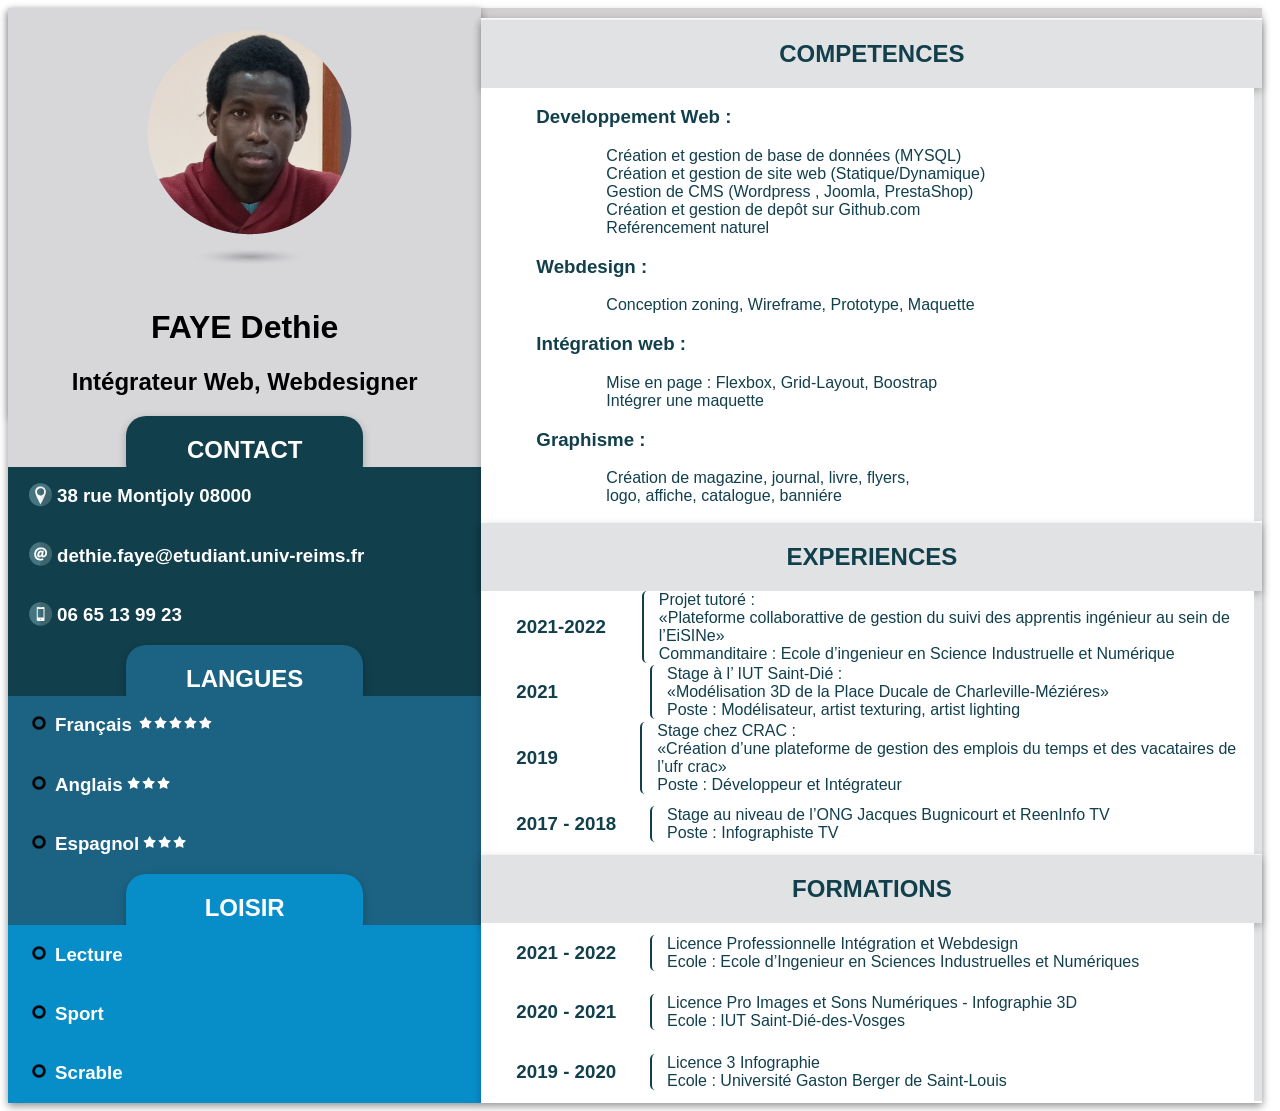
<file: index.html>
<!DOCTYPE html>
<html lang="en">

<head>
    <meta charset="UTF-8">
    <meta http-equiv="X-UA-Compatible" content="IE=edge">
    <meta name="viewport" content="width=device-width, initial-scale=1.0">
    <link rel="stylesheet" href="style.css">
    <link rel="shortcut icon" type="image/png" href="Images/Photo-cv.png"/>
    <title> CV Faye Dethie Intégrateur Web </title>
</head>

<body>
    <div class="page">
        <div class="bloc-gauche">
            <div class="image">
                <div class="photo">
                    <img src="Images/Photo-cv.png" alt="Photo-de-profil">
                </div>
                <div class="nom">
                    <h1> FAYE Dethie </h1>
                    <h2> Intégrateur Web, Webdesigner </h2>
                </div>
            </div>
            <div class="contact">
                <div class="titre-section-c">
                    <h2> CONTACT </h2>
                </div>
                <div class="mes-contact">
                    <div class="icon"> <img src="Images/icon-adresse.png" alt="Icon Adresse"></div>
                    <div class="titre-contact">
                        <h3> 38 rue Montjoly 08000 </h3>
                    </div>
                </div>
                <div class="mes-contact">
                    <div class="icon"> <img src="Images/icon-mail.png" alt="Icon Email"></div>
                    <div class="titre-contact">
                        <h3> dethie.faye@etudiant.univ-reims.fr </h3>
                    </div>
                </div>
                <div class="mes-contact">
                    <div class="icon"> <img src="Images/icon-telephone.png" alt="Icon Téléphone"></div>
                    <div class="titre-contact">
                        <h3> 06 65 13 99 23 </h3>
                    </div>
                </div>
            </div>
            <div class="langue">
                <div class="titre-section-l">
                    <h2> LANGUES </h2>
                </div>
                <div class="mes-langues">
                    <div class="icon"> <img src="Images/point_icon.png" alt="Icon"></div>
                    <div class="titre-langue">
                        <h3> Français </h3>
                    </div>
                    <div class="icon"> <img src="Images/icon-français.png" alt="Icon"></div>
                </div>
                <div class="mes-langues">
                    <div class="icon"> <img src="Images/point_icon.png" alt="Icon"></div>
                    <div class="titre-langue">
                        <h3> Anglais </h3>
                    </div>
                    <div class="icon"> <img src="Images/icon-ang-esp.png" alt="Icon"></div>
                </div>
                <div class="mes-langues">
                    <div class="icon"> <img src="Images/point_icon.png" alt="Icon"></div>
                    <div class="titre-langue">
                        <h3> Espagnol </h3>
                    </div>
                    <div class="icon"> <img src="Images/icon-ang-esp.png" alt="Icon"></div>
                </div>
            </div>
            <div class="loisir">
                <div class="titre-section-ls">
                    <h2> LOISIR </h2>
                </div>
                <div class="mes-loisirs">
                    <div class="icon"> <img src="Images/point_icon.png" alt="Icon"></div>
                    <div class="titre-langue">
                        <h3> Lecture </h3>
                    </div>
                </div>
                <div class="mes-loisirs">
                    <div class="icon"> <img src="Images/point_icon.png" alt="Icon"></div>
                    <div class="titre-langue">
                        <h3> Sport </h3>
                    </div>
                </div>
                <div class="mes-loisirs">
                    <div class="icon"> <img src="Images/point_icon.png" alt="Icon"></div>
                    <div class="titre-langue">
                        <h3> Scrable </h3>
                    </div>
                </div>
            </div>
        </div>
        <div class="bloc-droite">
            <div class="competence">
                <div class="titre-section-cp">
                    <h2> COMPETENCES </h2>
                </div>
                <div class="mes-competences">
                    <div class="titre-competence">
                        <ul>
                            <h3> Developpement Web : </h3>
                            <li> <div class="dev"> Création et gestion de base de données (MYSQL) </div> </li>
                            <li> <div class="dev"> Création et gestion de site web (Statique/Dynamique) </div> </li>
                            <li> <div class="dev"> Gestion de CMS (Wordpress , Joomla, PrestaShop) </div> </li>
                            <li> <div class="dev"> Création et gestion de depôt sur Github.com </div> </li>
                            <li> <div class="dev"> Reférencement naturel </div> </li>
                        </ul>
                        <ul> <h3> Webdesign : </h3>
                            <li>
                                <div class="dev"> Conception zoning, Wireframe, Prototype, Maquette </div>
                            </li>
                        </ul>

                        <ul> <h3> Intégration web : </h3>
                            <li> <div class="dev"> Mise en page : Flexbox, Grid-Layout, Boostrap </div> </li>
                            <li> <div class="dev"> Intégrer une maquette </div> </li>
                        </ul>

                        <ul> <h3> Graphisme : </h3>
                            <li> <div class="dev"> Création de magazine, journal, livre, flyers, </div> </li>
                            <li> <div class="dev"> logo, affiche, catalogue, banniére </div> </li>
                        </ul>
                        
                    </div>
                    <div class="titre-competence">

                    </div>
                    <div class="titre-competence">

                    </div>
                </div>
            </div>
            
            <div class="experience">
                <div class="titre-section-ep"> <h2> EXPERIENCES </h2> </div>
                <div class="mes-experiences">
                        <div class="titre-experience"> <h3> 2021-2022 </h3> </div>
                        <div class="contenue-experience">
                            <div class="exp"> Projet tutoré : </div> </li>
                            <div class="exp"> «Plateforme collaborattive de gestion du suivi des apprentis ingénieur au sein de l’EiSINe»  </div>
                            <div class="exp"> Commanditaire : Ecole d’ingenieur en Science Industruelle et Numérique </div>
                        </div>
                </div>
                <div class="mes-experiences">
                    <div class="titre-experience"> <h3> 2021 </h3> </div>
                    <div class="contenue-experience">
                        <div class="exp"> Stage à l’ IUT Saint-Dié : </div> </li>
                        <div class="exp"> «Modélisation 3D de la Place Ducale de Charleville-Méziéres»  </div>
                        <div class="exp"> Poste : Modélisateur, artist texturing, artist lighting </div> </li>
                    </div>
                </div>

                

                <div class="mes-experiences">
                    <div class="titre-experience"> <h3> 2019 </h3> </div>
                    <div class="contenue-experience">
                        <div class="exp"> Stage chez CRAC : </div> </li>
                        <div class="exp"> «Création d’une plateforme de gestion des emplois du temps et des vacataires de l’ufr crac»  </div>
                        <div class="exp"> Poste : Développeur et Intégrateur </div> </li>
                    </div>
                </div>
                <div class="mes-experiences">
                    <div class="titre-experience"> <h3> 2017 - 2018 </h3> </div>
                    <div class="contenue-experience">
                        <div class="exp"> Stage au niveau de l’ONG Jacques Bugnicourt et ReenInfo TV </div> </li>
                        <div class="exp"> Poste : Infographiste TV </div> </li>
                    </div>
                </div>
            </div>

            <div class="formation">
                <div class="titre-section-f"> <h2> FORMATIONS </h2> </div>
                <div class="mes-formations">
                        <div class="titre-formation"> <h3> 2021 - 2022 </h3> </div>
                        <div class="contenue-formation">
                            <div class="form"> Licence Professionnelle Intégration et Webdesign </div> </li>
                            <div class="form"> Ecole : Ecole d’Ingenieur en Sciences Industruelles et Numériques  </div>
                        </div>
                </div>

                <div class="mes-formations">
                    <div class="titre-formation"> <h3> 2020 - 2021 </h3> </div>
                    <div class="contenue-formation">
                        <div class="form"> Licence Pro Images et Sons Numériques - Infographie 3D </div> </li>
                        <div class="form"> Ecole : IUT Saint-Dié-des-Vosges  </div>
                    </div>
                </div>

                <div class="mes-formations">
                    <div class="titre-formation"> <h3> 2019 - 2020 </h3> </div>
                    <div class="contenue-formation">
                        <div class="form"> Licence 3 Infographie </div> </li>
                        <div class="form"> Ecole : Université Gaston Berger de Saint-Louis  </div>
                    </div>
                </div>

               
            </div>
        </div>
    </div>
</body>

</html>
</file>
<file: style.css>
.page{
    width: 98vw;
    height: auto;
    display: flex;
    flex-direction: row;
    justify-content: space-evenly;
    background-color: rgb(209, 207, 207);
    font-family: Roboto, opens sans, Arial, Helvetica, sans-serif;
    size: 1rem;
    box-shadow: rgba(0, 0, 0, 0.24) 0px 3px 8px;
}
.bloc-gauche{
    flex: 2;
    height: auto;
    display: flex;
    flex-direction: column;
    justify-content: stretch;
    background-color: rgb(241, 13, 13);
    box-shadow: rgba(0, 0, 0, 0.24) 0px 3px 8px;
}
.bloc-droite{
    flex: 3.3;
    height: auto;
    display: flex;
    flex-direction: column;
    justify-content: space-evenly;
    background-color: #ffffff;
    margin-top: 10px;
    box-shadow: rgba(0, 0, 0, 0.24) 0px 3px 8px;
}
.image{
    width: 100%;
    height: auto;
    flex: 1;
    display: flex;
    flex-direction: column;
    justify-content: start;
    background-color: #d7d7da;
    align-items: center;
    justify-items: flex-start;
    box-shadow: rgba(0, 0, 0, 0.24) 0px 3px 8px;
}
.nom{
    text-align: center;
}
.contact{
    width: 100%;
    height: auto;
    display: flex;
    flex-direction: column;
    justify-content: space-evenly;
    align-items: flex-start;
    background-color: #d7d7da;
    text-align: center;
    background-position: center;
    color: white;
}
.mes-contact{
    width: 97%;
    display: flex;
    flex-direction: row;
    justify-content: flex-start;
    justify-items: baseline;
    align-items: center;
    background-color: #113f4c;
    padding-left: 15px;
}
.titre-section-c{
    width: 50%;
    height: auto;
    text-align: center;
    font-weight: bold;
    background-color: #113f4c;
    border-radius: 20px;
    background-size: cover;
    align-self: center;
    margin-bottom: -17px;
    box-shadow: rgba(0, 0, 0, 0.24) 0px 3px 8px;
}

.langue{
    width: 100%;
    height: auto;
    display: flex;
    flex-direction: column;
    justify-content: space-evenly;
    background-color: rgb(252, 10, 171);
    align-items: flex-start;
    background-color: #113f4c;
    background-repeat: no-repeat;
    background-size: 100% 95%;
    text-align: center;
    background-position: center;
    color: white;
}
.mes-langues{
    width: 97%;
    display: flex;
    flex-direction: row;
    justify-content: flex-start;
    justify-items: baseline;
    align-items: center;
    background-color: #1c6383;
    padding-left: 15px;
}
.titre-section-l{
    width: 50%;
    height: auto;
    text-align: center;
    font-weight: bold;
    background-color: #1c6383;
    border-radius: 20px;
    background-size: cover;
    align-self: center;
    margin-bottom: -17px;
    box-shadow: rgba(0, 0, 0, 0.24) 0px 3px 8px;
}

.loisir{
    width: 100%;
    height: auto;
    display: flex;
    flex-direction: column;
    justify-content: space-evenly;
    align-items: flex-start;
    background-color: #1c6383;
    text-align: center;
    background-position: center;
    color: white;
}
.mes-loisirs{
    width: 97%;
    display: flex;
    flex-direction: row;
    justify-content: flex-start;
    justify-items: baseline;
    align-items: center;
    background-color: #078ec9;
    padding-left: 15px;
}
.titre-section-ls{
    width: 50%;
    height: auto;
    text-align: center;
    font-weight: bold;
    background-color: #078ec9;
    border-radius: 20px;
    background-size: cover;
    align-self: center;
    margin-bottom: -17px;
    box-shadow: rgba(0, 0, 0, 0.24) 0px 3px 8px;
}

.competence{
    width: 100%;
    height: auto;
    display: flex;
    flex-direction: column;
    justify-content: space-evenly;
    align-items: flex-start;
    background-color: #e1e2e3;
    text-align: left;
    color: white;
}
.mes-competences{
    width: 97%;
    display: flex;
    flex-direction: row;
    justify-content: flex-start;
    justify-items: center;
    align-items: center;
    background-color: #ffffff;
    color: #113f4c;
    padding-left: 15px;
}
.titre-section-cp{
    width: 100%;
    height: auto;
    text-align: center;
    font-weight: bold;
    background-color: #e1e2e3;
    background-size: cover;
    align-self: center;
    color: #113f4c;
    box-shadow: rgba(0, 0, 0, 0.24) 0px 3px 8px;
}
.competence ul li{
    padding-left: 70px;
    list-style: none;
}

.experience{
    width: 100%;
    height: auto;
    display: flex;
    flex-direction: column;
    justify-content: space-evenly;
    align-items: flex-start;
    background-color: #e1e2e3;
    text-align: left;
    color: white;
}
.mes-experiences{
    width: 97%;
    display: flex;
    flex-direction: row;
    justify-content: flex-start;
    justify-items: center;
    align-items: center;
    background-color: #ffffff;
    color: #113f4c;
    padding-left: 15px;
}
.titre-section-ep{
    width: 100%;
    height: auto;
    text-align: center;
    font-weight: bold;
    background-color: #e1e2e3;
    align-self: center;
    color: #113f4c;
    box-shadow: rgba(0, 0, 0, 0.24) 0px 3px 8px;
}

.contenue-experience{
    border-left: solid 2px #113f4c;
    padding-left: 15px;
    border-radius: 5px 0px 0px 5px;
}
.titre-experience{
    width: 15%;
    padding-right: 20px;
    padding-left: 20px;
    color: #113f4c;
}

.formation{
    width: 100%;
    height: auto;
    display: flex;
    flex-direction: column;
    justify-content: space-evenly;
    align-items: flex-start;
    background-color: #e1e2e3;
    text-align: left;
    color: white;
}
.mes-formations{
    width: 97%;
    display: flex;
    flex-direction: row;
    justify-content: flex-start;
    justify-items: center;
    align-items: center;
    background-color: #ffffff;
    color: #113f4c;
    padding-left: 15px;
}
.titre-section-f{
    width: 100%;
    height: auto;
    text-align: center;
    background-color: #e1e2e3;
    align-self: center;
    color: #113f4c;
    box-shadow: rgba(0, 0, 0, 0.24) 0px 3px 8px;
}

.contenue-formation{
    border-left: solid 2px #113f4c;
    padding-left: 15px;
    border-radius: 5px 0px 0px 5px;
}
.titre-formation{
    width: 15%;
    padding-right: 20px;
    padding-left: 20px;
    color: #113f4c;
}

@media all and (max-width:1024px){
    .page{
        width: 95vw;
        height: auto;
        display: flex;
        flex-direction: column;
    }
   
}
</file>
